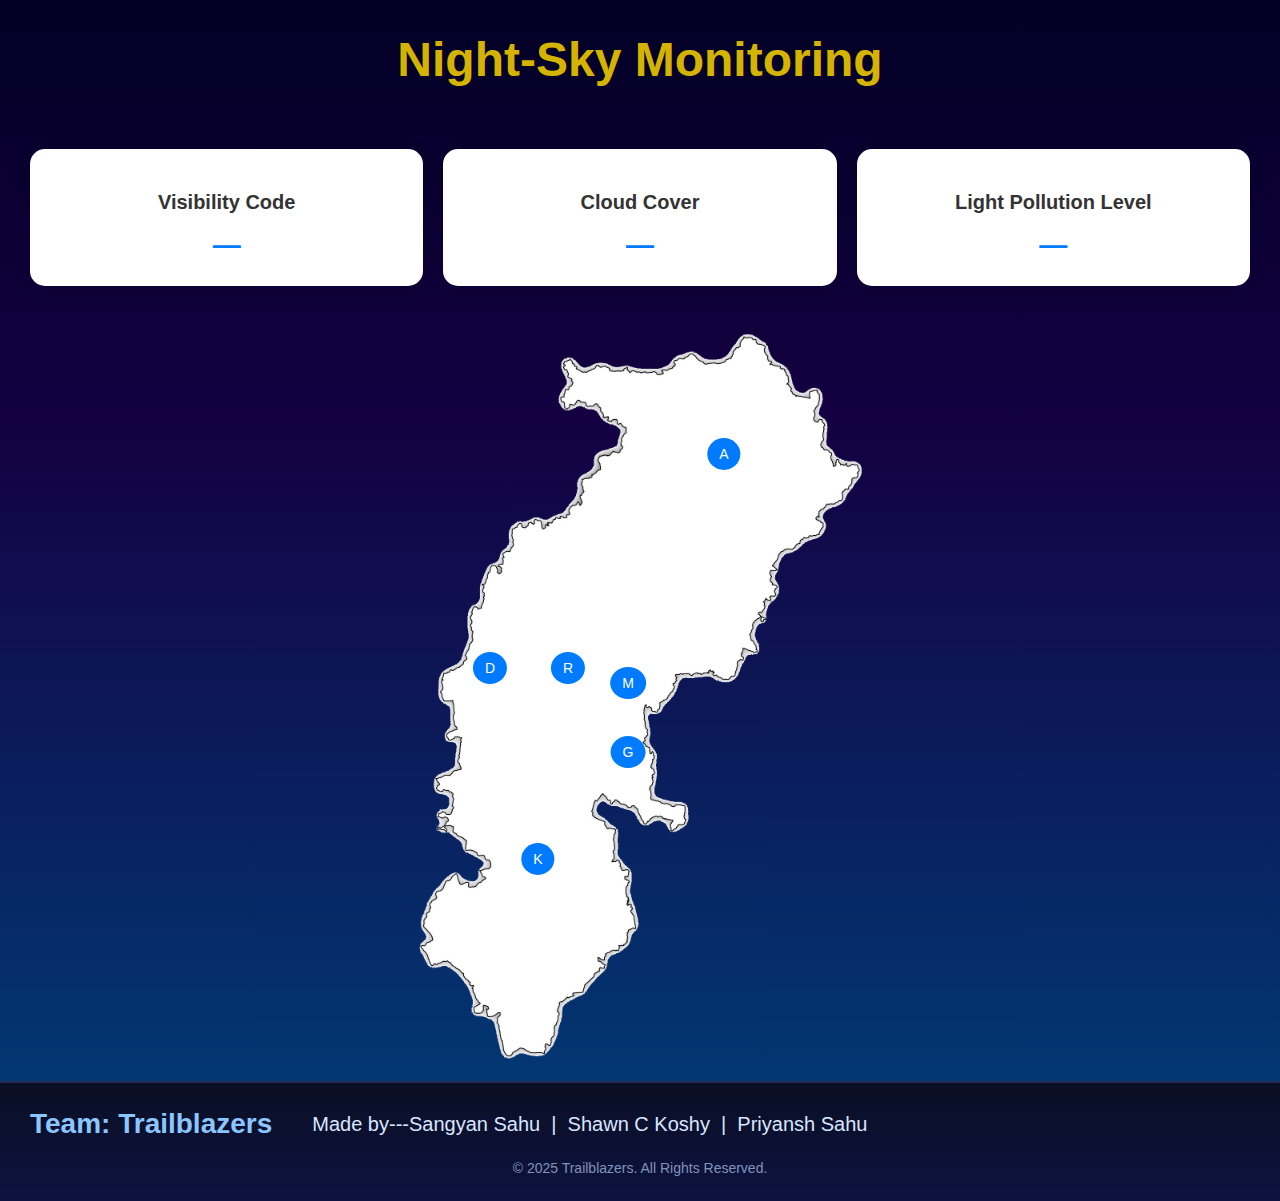
<file: index.html>
<!DOCTYPE html>
<html lang="en">
<head>
    <meta charset="UTF-8">
    <meta name="viewport" content="width=device-width, initial-scale=1.0">
    <title>Main file</title>
    
    <link rel="stylesheet" href="css/styles.css">
    <script src="js/script.js"></script>

</head>

<body>
    
    
        
    
<h1>Night-Sky Monitoring</h1>


<div class="dashboard">

    <a  href="/Cosmo/Visibility.html" class="card " data-info="Visibility is how far you can see in the night sky.">
        <h2>Visibility Code</h2>    
        <div class="value">—</div>
    </a>

    <a   href="/Cosmo/cloud.html" class="card" data-info="Cloud cover indicates the percentage of sky covered with clouds.">
        <h2>Cloud Cover</h2>
        <div class="value">—</div>
    </a>

    <a   href="/Cosmo/Lightpollution.html" class="card" data-info="Light pollution shows how bright the sky is due to artificial lights.">
        <h2>Light Pollution Level</h2>
        <div class="value">—</div>
    </a>

</div >


</div>
<div class="map">
    <img src="assets/Map_2.png" class="map-img">
    
    <!-- Buttons (map points) -->

    <div class="map-point" data-info="MAHASANUMND -&#10; &#10;Light Pollution: Moderate BORTLE:5.6&#10; &#10;Milky Way: Visible but lacks details &#10; &#10;Visible Stars:1000-2000
" style="top: 48%; left: 48%;">M</div>
    <div class="map-point" data-info="GARIABAND -&#10; &#10;Light Pollution: Low &#10; &#10;BORTLE:3.2&#10; &#10;Milky Way: Cleary Visible&#10; &#10;Visible Stars:2000-5000
" style="top: 57%; left: 48%;">G</div>
    <div class="map-point" data-info="RAIPUR -&#10; &#10;Light Pollution: Very High  &#10;  &#10;BORTLE:8.1&#10; &#10;Milky Way: None - Not visible&#10; &#10;Visible Stars: <200" style="top: 46%; left: 38%;">R</div>
    <div class="map-point" data-info="KONDAGAON -&#10; &#10;Light Pollution: Moderate &#10; &#10;BORTLE:4.8&#10; &#10;Milky Way: Visible but lacks details&#10; &#10;Visible Stars:1000-2000
" style="top: 71%; left: 33%;">K</div>
    <div class="map-point" data-info="AMBIKAPUR -&#10; &#10;Light Pollution: High &#10; &#10;BORTLE:6.1&#10; &#10;Milky Way: Poor - Barely visible or not visible&#10; &#10;Visible Stars:200-500
" style="top: 18%; left: 64%;">A</div>
    <diV class="map-point" data-info="DONGARGARH -&#10; &#10;Light Pollution: Moderate &#10; &#10;BORTLE:4.6&#10; &#10;Milky Way:Visible but lacks details&#10; &#10;Visible Stars:1000-2000
" style="top: 46%; left: 25%;">D</div>


</div>


<footer class="footer">

    <div class="footer-top">
        <div class="team-left">
            <h2>Team: Trailblazers</h2>
        </div>
        <div class="team-center">
            <p>Made by---Sangyan Sahu &nbsp;|&nbsp; Shawn C Koshy &nbsp;|&nbsp; Priyansh Sahu</p>
        </div>
    </div>

    <div class="footer-bottom">
        <p>© 2025 Trailblazers. All Rights Reserved.</p>
    </div>

</footer>



</body>


</html>
</file>
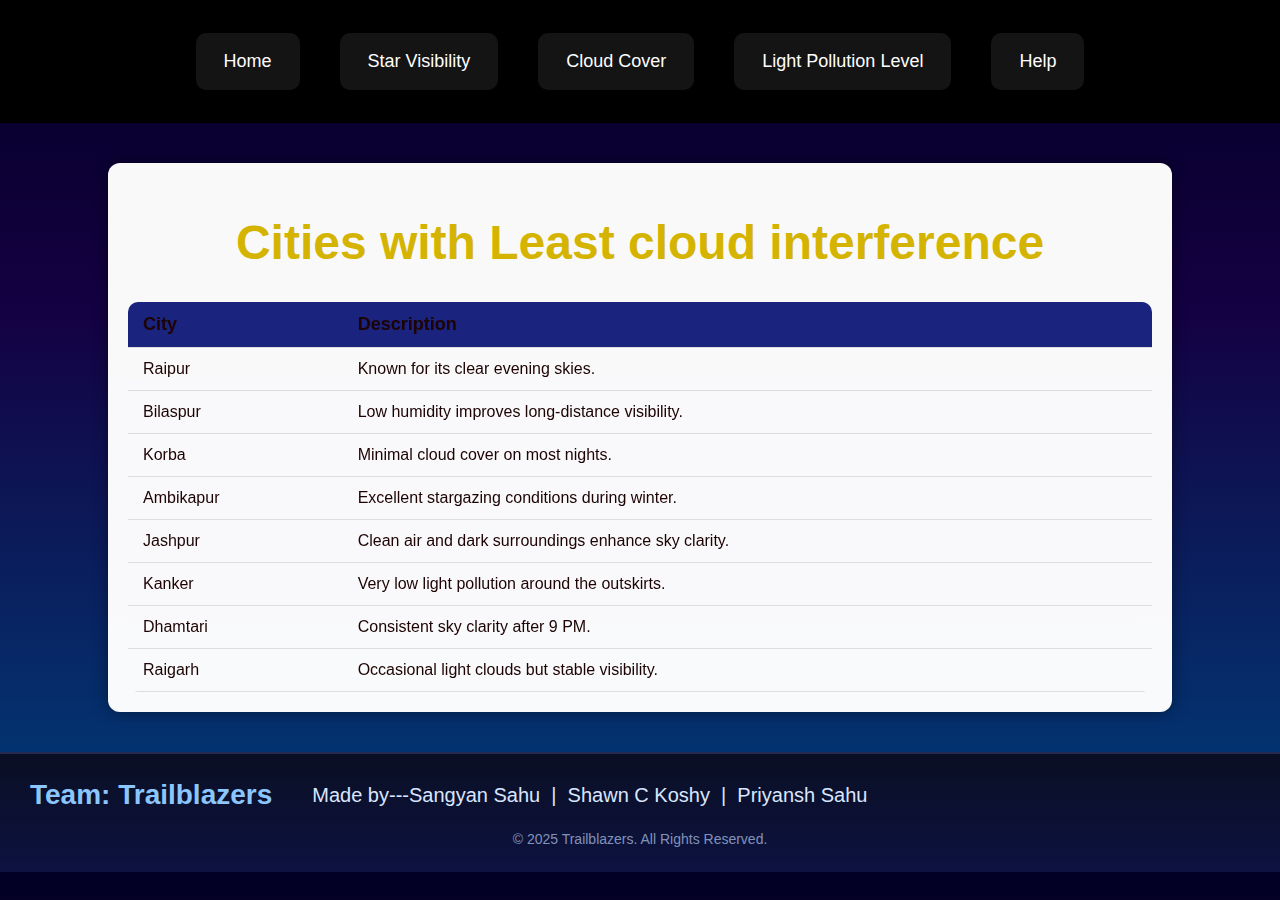
<file: cloud.html>
<!DOCTYPE html>
<html lang="en">
<head>
    <meta charset="UTF-8">
    <meta name="viewport" content="width=device-width, initial-scale=1.0">
    <title>Best Cities</title>

    <!-- Link CSS -->
<link rel="stylesheet" href="css/styles.css">
    <script src="js/script.js"></script>


</head>

<body>
        <header>
        <nav class="navbar">
            <ul>
                <li><a href="C:\ZShawn\Code\Cosmo\index.html">Home</a></li>
                <li><a href="C:\ZShawn\Code\Cosmo\Visibility.html">Star Visibility</a></li>
                <li><a href="C:\ZShawn\Code\Cosmo\cloud.html">Cloud Cover</a></li>
                <li><a href="C:\ZShawn\Code\Cosmo\Lightpollution.html">Light Pollution Level</a></li> 
                <li><a href="C:\ZShawn\Code\Cosmo\help.html">Help</a></li> 
            </ul>
        </nav>
    </header>

    <div class="content">

        <h1>Cities with Least cloud interference</h1>
       <table class="city-table">
    <tr>
        <th>City</th>
        <th>Description</th>
    </tr>

    <tr>
        <td>Raipur</td>
        <td>Known for its clear evening skies.</td>
    </tr>

    <tr>
        <td>Bilaspur</td>
        <td>Low humidity improves long-distance visibility.</td>
    </tr>

    <tr>
        <td>Korba</td>
        <td>Minimal cloud cover on most nights.</td>
    </tr>

    <tr>
        <td>Ambikapur</td>
        <td>Excellent stargazing conditions during winter.</td>
    </tr>

    <tr>
        <td>Jashpur</td>
        <td>Clean air and dark surroundings enhance sky clarity.</td>
    </tr>

    <tr>
        <td>Kanker</td>
        <td>Very low light pollution around the outskirts.</td>
    </tr>

    <tr>
        <td>Dhamtari</td>
        <td>Consistent sky clarity after 9 PM.</td>
    </tr>

    <tr>
        <td>Raigarh</td>
        <td>Occasional light clouds but stable visibility.</td>
    </tr>
</table>

        

    </div>

    <footer class="footer">

    <div class="footer-top">
        <div class="team-left">
            <h2>Team: Trailblazers</h2>
        </div>
        <div class="team-center">
            <p>Made by---Sangyan Sahu &nbsp;|&nbsp; Shawn C Koshy &nbsp;|&nbsp; Priyansh Sahu</p>
        </div>
    </div>

    <div class="footer-bottom">
        <p>© 2025 Trailblazers. All Rights Reserved.</p>
    </div>

</footer>


</body>
</html>
</file>
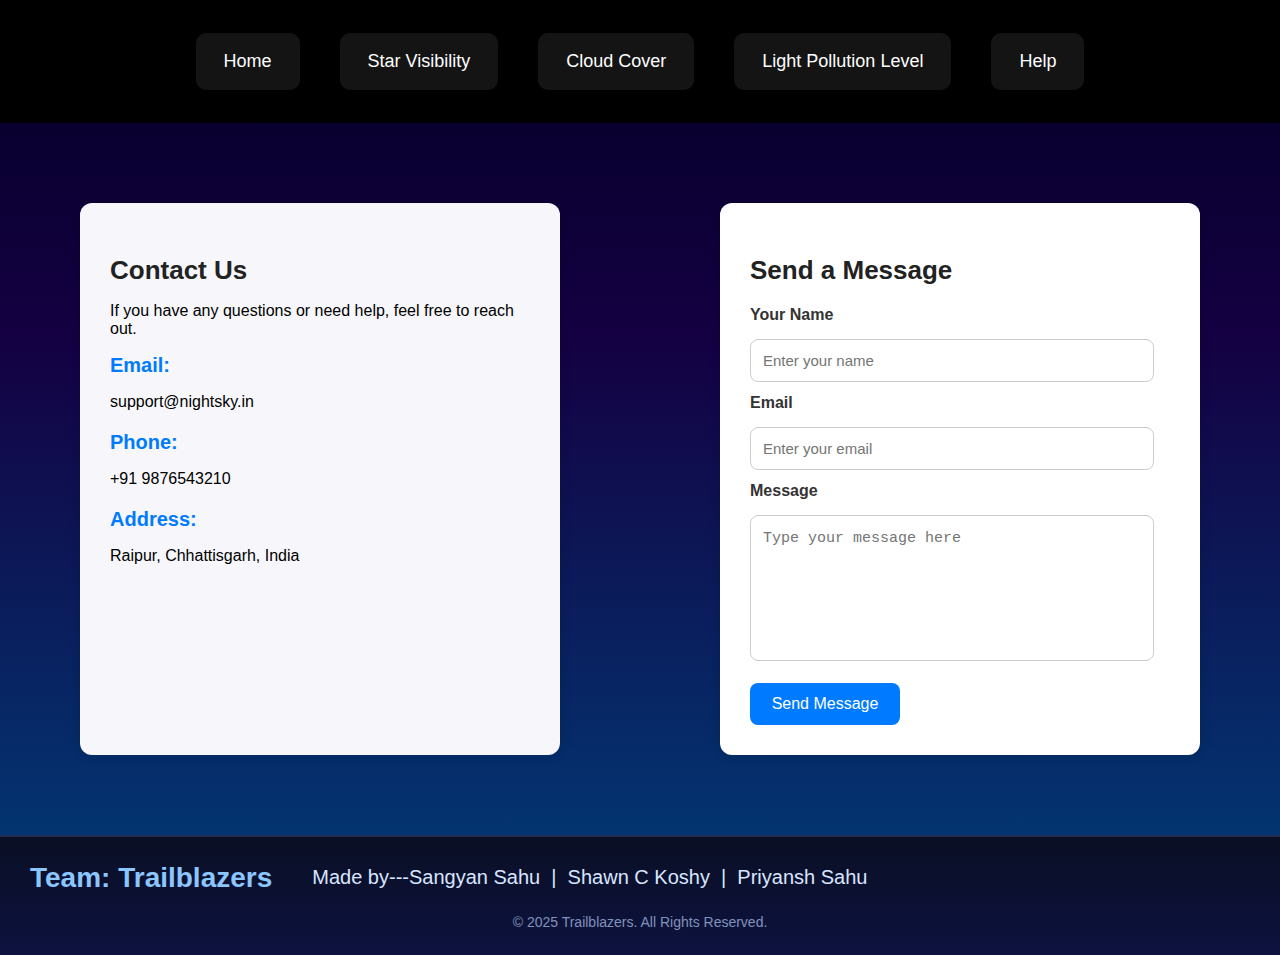
<file: help.html>
<!DOCTYPE html>
<html lang="en">
<head>
    
    <meta charset="UTF-8">
    <meta name="viewport" content="width=device-width, initial-scale=1.0">
    <title>Help-Desk</title>
    <link rel="stylesheet" href="css/styles.css">
    <script src="js/script.js"></script>


</head>


<body>
        <header>
        <nav class="navbar">
            <ul>
                <li><a href="C:\ZShawn\Code\Cosmo\index.html">Home</a></li>
                <li><a href="C:\ZShawn\Code\Cosmo\Visibility.html">Star Visibility</a></li>
                <li><a href="C:\ZShawn\Code\Cosmo\cloud.html">Cloud Cover</a></li>
                <li><a href="C:\ZShawn\Code\Cosmo\Lightpollution.html">Light Pollution Level</a></li> 
                <li><a href="C:\ZShawn\Code\Cosmo\help.html">Help</a></li> 
            </ul>
        </nav>
    </header>
   <div class="section">
    <!-- LEFT SIDE -->
    <div class="contact-info">
        <h2>Contact Us</h2>
        <p>If you have any questions or need help, feel free to reach out.</p>

        <div class="info-item">
            <strong>Email:</strong>
            <p>support@nightsky.in</p>
        </div>

        <div class="info-item">
            <strong>Phone:</strong>
            <p>+91 9876543210</p>
        </div>

        <div class="info-item">
            <strong>Address:</strong>
            <p>Raipur, Chhattisgarh, India</p>
        </div>
    </div>

    <!-- RIGHT SIDE -->
    <div class="contact-form">
        <h2>Send a Message</h2>

        <form>
            <label>Your Name</label>
            <input type="text" placeholder="Enter your name">

            <label>Email</label>
            <input type="email" placeholder="Enter your email">

            <label>Message</label>
            <textarea placeholder="Type your message here"></textarea>

            <button type="submit">Send Message</button>
        </form>
    </div>

</div>


<footer class="footer">

    <div class="footer-top">
        <div class="team-left">
            <h2>Team: Trailblazers</h2>
        </div>
        <div class="team-center">
            <p>Made by---Sangyan Sahu &nbsp;|&nbsp; Shawn C Koshy &nbsp;|&nbsp; Priyansh Sahu</p>
        </div>
    </div>

    <div class="footer-bottom">
        <p>© 2025 Trailblazers. All Rights Reserved.</p>
    </div>

</footer>
    
</body>


</html>
</file>
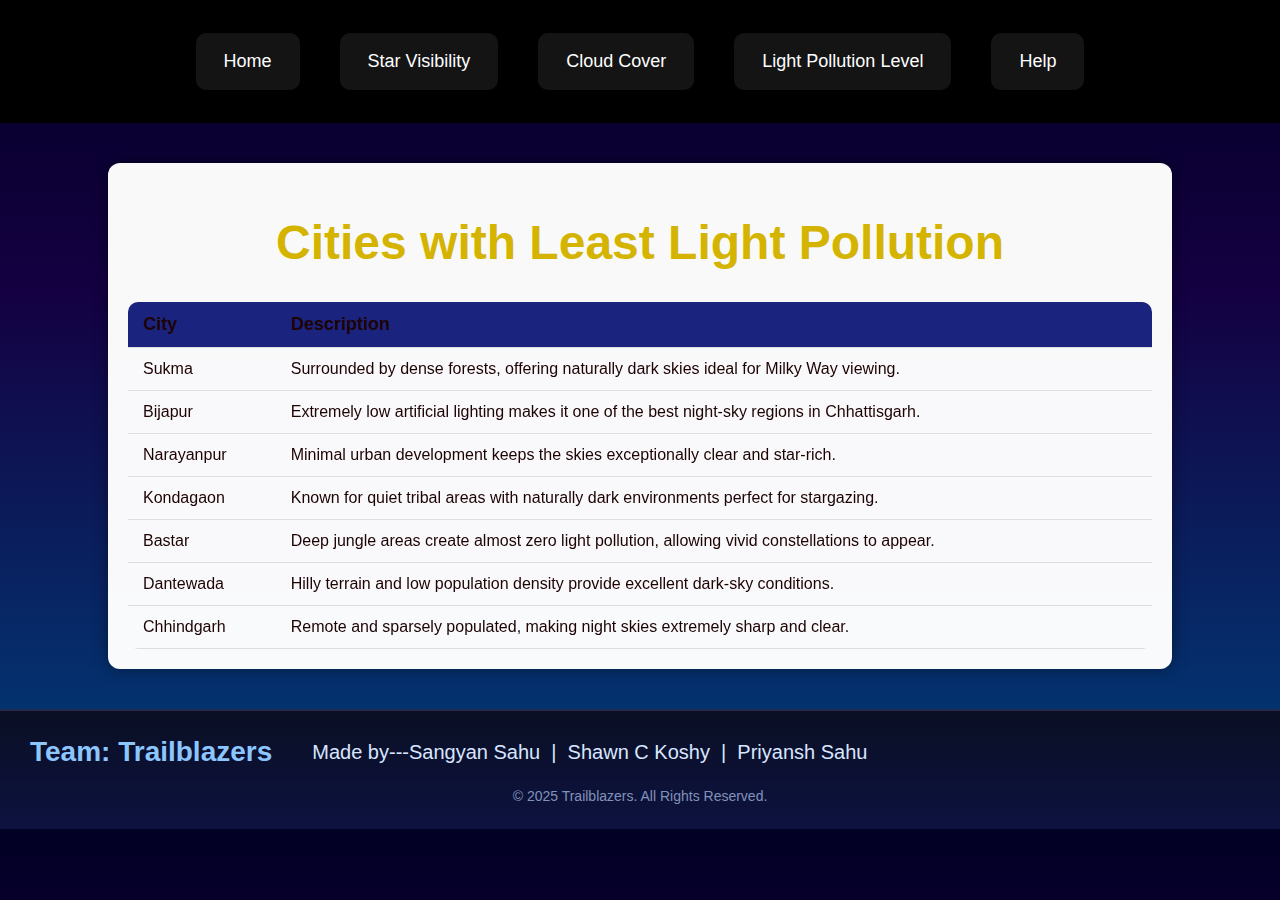
<file: Lightpollution.html>
<!DOCTYPE html>
<html lang="en">
<head>
    <meta charset="UTF-8">
    <meta name="viewport" content="width=device-width, initial-scale=1.0">
    <title>Least Light Pollution</title>

    <!-- Link CSS -->
    <link rel="stylesheet" href="css/styles.css">
    <script src="js/script.js"></script>

</head>

<body>
     <header>
        <nav class="navbar">
            <ul>
                <li><a href="/Cosmo/index.html">Home</a></li>
                <li><a href="/Cosmo/Visibility.html">Star Visibility</a></li>
                <li><a href="/Cosmo/cloud.html">Cloud Cover</a></li>
                <li><a href="/Cosmo/Lightpollution.html">Light Pollution Level</a></li> 
                <li><a href="/Cosmo/help.html">Help</a></li> 
            </ul>
        </nav>
    </header>

    

    <div class="content">

        <h1>Cities with Least Light Pollution</h1>

        <table class="city-table">
            <tr>
                <th>City</th>
                <th>Description</th>
            </tr>

            <tr>
                <td>Sukma</td>
                <td>Surrounded by dense forests, offering naturally dark skies ideal for Milky Way viewing.</td>
            </tr>

            <tr>
                <td>Bijapur</td>
                <td>Extremely low artificial lighting makes it one of the best night-sky regions in Chhattisgarh.</td>
            </tr>

            <tr>
                <td>Narayanpur</td>
                <td>Minimal urban development keeps the skies exceptionally clear and star-rich.</td>
            </tr>

            <tr>
                <td>Kondagaon</td>
                <td>Known for quiet tribal areas with naturally dark environments perfect for stargazing.</td>
            </tr>

            <tr>
                <td>Bastar</td>
                <td>Deep jungle areas create almost zero light pollution, allowing vivid constellations to appear.</td>
            </tr>

            <tr>
                <td>Dantewada</td>
                <td>Hilly terrain and low population density provide excellent dark-sky conditions.</td>
            </tr>

            <tr>
                <td>Chhindgarh</td>
                <td>Remote and sparsely populated, making night skies extremely sharp and clear.</td>
            </tr>
        </table>

    </div>



    <footer class="footer">

    <div class="footer-top">
        <div class="team-left">
            <h2>Team: Trailblazers</h2>
        </div>
        <div class="team-center">
           <p>Made by---Sangyan Sahu &nbsp;|&nbsp; Shawn C Koshy &nbsp;|&nbsp; Priyansh Sahu</p>
        </div>
    </div>

    <div class="footer-bottom">
        <p>© 2025 Trailblazers. All Rights Reserved.</p>
    </div>

</footer>

</body>
</html>
</file>
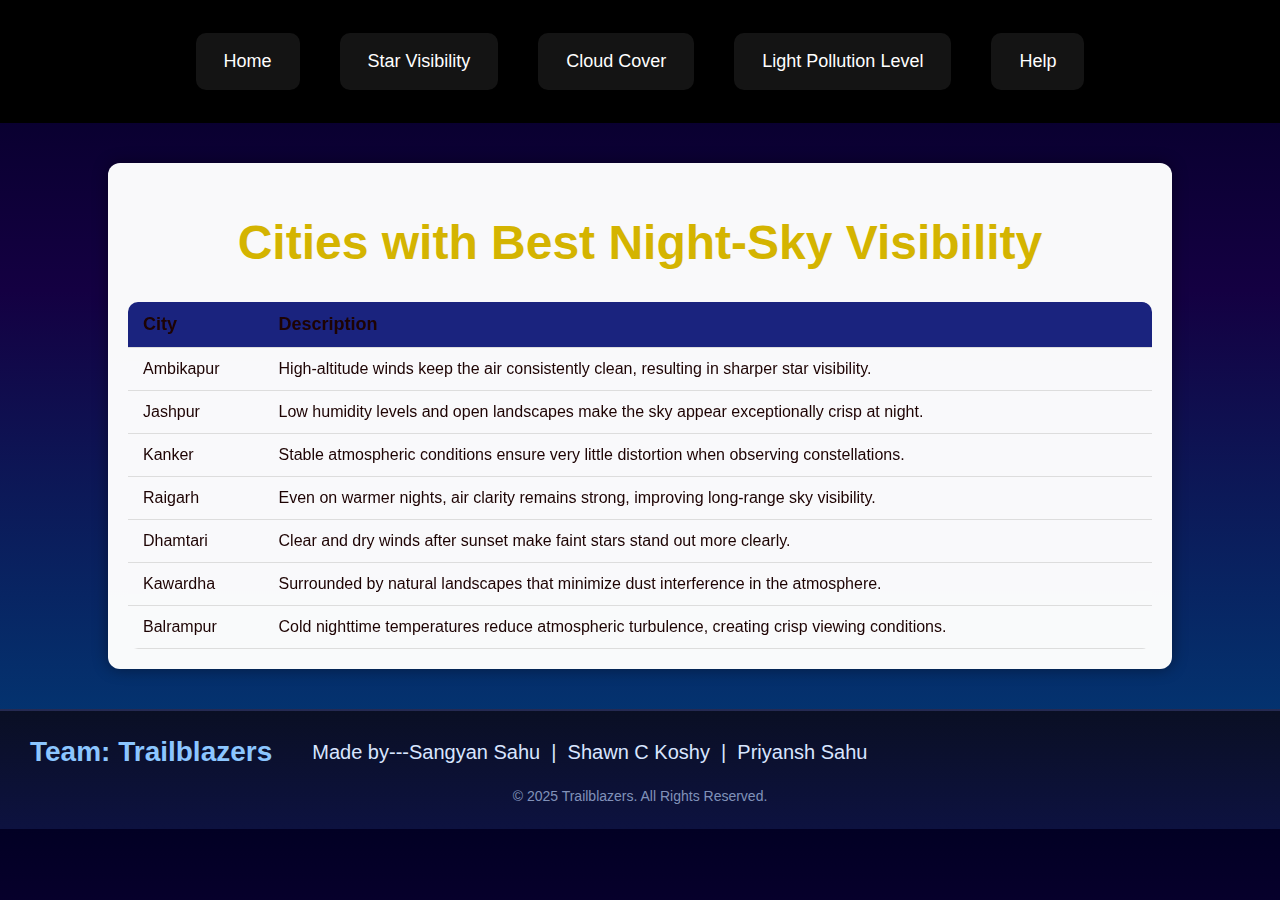
<file: Visibility.html>
<!DOCTYPE html>
<html lang="en">
<head>
    <meta charset="UTF-8">
    <meta name="viewport" content="width=device-width, initial-scale=1.0">
    <title>Best Visibility</title>

    <!-- Link CSS -->
    <link rel="stylesheet" href="css/styles.css">
    <script src="js/script.js"></script>

</head>

<body>
        <header>
        <nav class="navbar">
            <ul>
                <li><a href="/Cosmo/index.html">Home</a></li>
                <li><a href="/Cosmo/Visibility.html">Star Visibility</a></li>
                <li><a href="/Cosmo/cloud.html">Cloud Cover</a></li>
                <li><a href="/Cosmo/Lightpollution.html">Light Pollution Level</a></li> 
                <li><a href="/Cosmo/help.html">Help</a></li> 
            </ul>
        </nav>
    </header>


   
    <div class="content">

        <h1>Cities with Best Night-Sky Visibility</h1>

        <table class="city-table">
            <tr>
                <th>City</th>
                <th>Description</th>
            </tr>

            <tr>
                <td>Ambikapur</td>
                <td>High-altitude winds keep the air consistently clean, resulting in sharper star visibility.</td>
            </tr>

            <tr>
                <td>Jashpur</td>
                <td>Low humidity levels and open landscapes make the sky appear exceptionally crisp at night.</td>
            </tr>

            <tr>
                <td>Kanker</td>
                <td>Stable atmospheric conditions ensure very little distortion when observing constellations.</td>
            </tr>

            <tr>
                <td>Raigarh</td>
                <td>Even on warmer nights, air clarity remains strong, improving long-range sky visibility.</td>
            </tr>

            <tr>
                <td>Dhamtari</td>
                <td>Clear and dry winds after sunset make faint stars stand out more clearly.</td>
            </tr>

            <tr>
                <td>Kawardha</td>
                <td>Surrounded by natural landscapes that minimize dust interference in the atmosphere.</td>
            </tr>

            <tr>
                <td>Balrampur</td>
                <td>Cold nighttime temperatures reduce atmospheric turbulence, creating crisp viewing conditions.</td>
            </tr>

        </table>

    </div>



    <footer class="footer">

    <div class="footer-top">
        <div class="team-left">
            <h2>Team: Trailblazers</h2>
        </div>
        <div class="team-center">
            <p>Made by---Sangyan Sahu &nbsp;|&nbsp; Shawn C Koshy &nbsp;|&nbsp; Priyansh Sahu</p>
        </div>
    </div>

    <div class="footer-bottom">
        <p>© 2025 Trailblazers. All Rights Reserved.</p>
    </div>

</footer>

</body>
</html>
</file>
<file: css/styles.css>
body {
    margin: 0;
    padding: 0;
    font-family: Arial, sans-serif;
    background: #020024;
    background: linear-gradient(180deg, rgba(2, 0, 36, 1) 0%, rgba(20, 0, 66, 1) 35%, rgba(2, 55,115,1)90%);
}
h1{
    color: white;
    text-align: center;
    font-size: 3em;
    color: #d4b400;
}
.section{
    display: flex;
    
}
.dashboard {
    display: grid;
    grid-template-columns: repeat(auto-fit, minmax(250px, 1fr));
    gap: 20px;
    padding: 30px;
}

.card {
    background: white;
    padding: 25px;
    border-radius: 15px;
    box-shadow: 0px 4px 20px rgba(0, 0, 0, 0.08);
    text-align: center;
    transition: transform 0.2s ease, box-shadow 0.2s ease;
}
.card:hover {
    transform: translateY(-5px);
    box-shadow: 0px 8px 25px rgba(0, 0, 0, 0.15);
}
.card h2 {
    font-size: 20px;
    color: #333;
    margin-bottom: 15px;
}
.card .value {
    font-size: 28px;
    font-weight: bold;
    color: #007aff;
}
.map {
    position: relative;
    width: 600px;    
    margin: auto;
}
.map-img {
    width: 100%;
    display: block;
}

/* Map point buttons */
.map-point {
    position: absolute;
    transform: translate(-50%, -50%);
    padding: 8px 12px;
    font-size: 14px;
    background: #007bff;
    color: white;
    border: none;
    border-radius: 50%;
    cursor: pointer;
    transition: 0.2s ease;
}

/* Hover effect */
.map-point:hover {
    background: #0056b3;
    transform: translate(-50%, -50%) scale(1.1);
}
.map-point:hover::after {
    content: attr(data-info);
    position: absolute;
    top: -10px;
    left: 120%;
    background: rgba(0,0,0,0.8);
    color: white;
    padding: 6px 10px;
    border-radius: 5px;
    white-space: pre-wrap;
    min-width: 10em;
}



/* Navigation Bar */
.navbar {
    width: 100%;
    position: static;     /* makes it fixed at the top when scrolling */
    top: 0;
    background: #000000;
background: linear-gradient(180deg,rgba(0,0,0,1) 100%, rgba(3,0,38,1) 100%);

    padding: 15px 0;
    z-index: 1000;        /* stays above all content */
}

/* Navigation List */
.navbar ul {
    list-style: none;
    display: flex;
    justify-content: center;
    align-items: center;
    gap: 40px;
    margin: 0;
    padding: 0;
}

/* Navigation Items */
.navbar ul li {
    display: inline-block;
}

/* Links */
.navbar ul li a {
    text-decoration: none;
    color: #ffffff;
    font-size: 18px;
    font-weight: 500;
    transition: 0.3s ease;
    padding: 6px 10px;
    border-radius: 5px;
}

/* Hover Effect */
.navbar ul li a:hover {
    background: #007bff;
    color: white;
    transform: scale(1.1);
}

a{
    text-decoration: none;
}




/* Helpdesk */



.chat-container {
    width: 350px;
    height: 500px;
    border: 1px solid #ccc;
    border-radius: 10px;
    display: flex;
    flex-direction: column;
    overflow: hidden;
    font-family: Arial;
}

.chat-header {
    background: #007bff;
    color: white;
    padding: 15px;
    text-align: center;
    font-size: 18px;
}

.chat-box {
    flex: 1;
    padding: 10px;
    overflow-y: auto;
    background: #f5f5f5;
}

.message {
    padding: 8px 10px;
    margin: 6px 0;
    border-radius: 6px;
    max-width: 80%;
}

.user-message {
    background: #007bff;
    color: white;
    align-self: flex-end;
}

.bot-message {
    background: #e0e0e0;
    align-self: flex-start;
}

.chat-input-area {
    display: flex;
    border-top: 1px solid #ccc;
}

.chat-input-area input {
    flex: 1;
    padding: 10px;
    border: none;
    outline: none;
}

.chat-input-area button {
    padding: 10px 20px;
    background: #007bff;
    color: white;
    border: none;
    cursor: pointer;
}


.helpdesk {
    width: 90%;
    margin: 50px auto;
    text-align: center;
}

.helpdesk h2 {
    color: #ffffff;
    margin-bottom: 20px;
    font-size: 28px;
}

.bortle-table {
    width: 100%;
    background: rgba(255, 255, 255, 0.12);
    backdrop-filter: blur(6px);
    border-radius: 12px;
    padding: 20px;
}

.bortle-table .row {
    display: grid;
    grid-template-columns: 1fr 2fr 2fr 4fr;
    padding: 12px 10px;
    color: white;
    border-bottom: 1px solid rgba(255, 255, 255, 0.2);
}

.bortle-table .row:last-child {
    border-bottom: none;
}

.bortle-table .header {
    font-weight: bold;
    background: rgba(255, 255, 255, 0.2);
    border-radius: 8px;
}


/* DESCRIPTION KA CODE */

/* Center the entire section */
.terms-section {
    width: 70%;
    margin: 40px auto;
    text-align: left;
    font-family: Arial, sans-serif;
    padding: 20px;
    background: #f7f7fb;
    border-radius: 10px;
    box-shadow: 0 0 10px rgba(0,0,0,0.1);
}

/* Section Title */
.terms-section h2 {
    text-align: center;
    margin-bottom: 20px;
    color: #333;
}

/* Remove default bullets and fix spacing */
.terms-list {
    list-style: none;
    padding: 0;
}

/* Each term box */
.terms-list li {
    margin-bottom: 20px;
    padding: 15px;
    background: white;
    border-radius: 8px;
    box-shadow: 0 0 5px rgba(0,0,0,0.05);
}

/* Term title */
.terms-list strong {
    font-size: 18px;
    color: #007bff;
}

/* Description paragraph */
.terms-list p {
    margin-top: 8px;
    color: #444;
    line-height: 1.5;
}


/* Below section ka CSS */

/* CONTACT SECTION WRAPPER */
.contact-container {
    display: flex;
    width: 90%;
    margin: 50px auto;
    gap: 25px;
    font-family: Arial, sans-serif;
}

/* LEFT SIDE — CONTACT INFO */
.contact-info {
    width: 50%;
    background: #f7f7fb;
    padding: 30px;
    border-radius: 12px;
    box-shadow: 0 0 12px rgba(0,0,0,0.12);
    margin: 5em;
}

.contact-info h2 {
    margin-bottom: 15px;
    color: #222;
    font-size: 26px;
}

.contact-info .info-item {
    margin-bottom: 20px;
}

.contact-info strong {
    color: #007bff;
}
.contact-form {
    width: 50%;
    background: #ffffff;
    padding: 30px;
    border-radius: 12px;
    box-shadow: 0 0 12px rgba(0,0,0,0.12);
    margin: 5em;
}
.contact-form h2 {
    margin-bottom: 20px;
    font-size: 26px;
    color: #222;
}
.contact-form form {
    display: flex;
    flex-direction: column;
    gap: 12px;
}
.contact-form label {
    font-weight: bold;
    margin-bottom: 3px;
    color: #333;
}
.contact-form input {
    padding: 12px;
    border-radius: 8px;
    border: 1px solid #ccc;
    font-size: 15px;
    width: 90%;   
}
.contact-form textarea {
    padding: 12px;
    border-radius: 8px;
    border: 1px solid #ccc;
    font-size: 15px;
    width: 90%;    
    height: 120px;
    resize: none;
    line-height: 1.4;
}
.contact-form button {
    margin-top: 10px;
    padding: 12px;
    width: 150px;
    border: none;
    border-radius: 8px;
    background: #007bff;
    color: white;
    font-size: 16px;
    cursor: pointer;
    transition: 0.3s;
}

.contact-form button:hover {
    background: #005fcc;
}
@media (max-width: 768px) {
    .contact-container {
        flex-direction: column;
    }

    .contact-info, 
    .contact-form {
        width: 100%;
    }

    .contact-form input,
    .contact-form textarea {
        width: 100%;
    }
}

@media (max-width: 768px) {
    .dashboard {
        flex-direction: column;
    }

    .card {
        flex: 1 1 100%;
    }

    .card:hover::after {
        top: 110%;
        left: 0;
        right: 0;
        transform: none;
        max-width: 100%;
    }
}
.best-panel {
    position: absolute;
    bottom: 20px;
    left: 20px;

    width: 320px;
    background: white;
    border-radius: 12px;
    padding: 20px;
    box-shadow: 0 0 20px rgba(0,0,0,0.25);
    z-index: 10;
}
.best-panel h3 {
    margin: 15px 0 8px;
    font-size: 18px;
    color: #222;
}
.panel-box {
    background: #f3f6ff;
    border: 1px solid #cdd7ff;
    padding: 10px 12px;
    border-radius: 8px;
    color: #333;
    font-size: 15px;
    margin-bottom: 12px;
    line-height: 1.4;
}

.header-frame {
    width: 100%;
    height: 80px;
    border: 0;
}
.content {
    margin: 40px auto;
    padding: 20px;
    width: 80%;
    background: rgba(255, 255, 255, 0.975);
    border-radius: 12px;
    box-shadow: 0 0 15px rgba(0, 0, 0, 0.4);
}
ul {
    list-style-type: none;
    padding: 0;
}

li {
    background: rgba(255, 255, 255, 0.08);
    margin: 18px 0;
    padding: 18px;
    border-radius: 10px;
    transition: 0.3s;
}

li:hover {
    background: rgba(247, 240, 240, 0.15);
    transform: scale(1.02);
}

li p {
    margin-top: 8px;
    color: #cdd6ff;
    font-size: 15px;
    line-height: 1.6;
}

strong {
    font-size: 20px;
    color: #9ab6ff;
}



.city-table {
    width: 100%;
    border-collapse: collapse;
    margin-top: 20px;
    background: #ffffff10;
    backdrop-filter: blur(6px);
    border-radius: 10px;
    overflow: hidden;
}

.city-table th, 
.city-table td {
    padding: 12px 15px;
    border-bottom: 1px solid #ddd;
    color: #1d0303;
}

.city-table th {
    background-color: #1a237e;
    text-align: left;
    font-size: 18px;
}

.city-table tr:hover {
    background-color: #ffffff20;
}

.footer {
    background: linear-gradient(180deg, #0a0f24, #0d1240);
    color: #ffffff;
    padding: 25px 30px;
    font-family: "Poppins", sans-serif;
    border-top: 2px solid rgba(255, 255, 255, 0.1);
}
.footer-top {
    display: flex;
    justify-content: space-between;
    align-items: center;
    flex-wrap: wrap;
}

.team-left h2 {
    font-size: 28px;
    font-weight: 700;
    color: #8cc6ff;
    margin: 0;
}
.team-center {
    text-align: left; 
    flex: 1;
    margin-left: 40px;
}

.team-center p {
    margin: 0;
    font-size: 20px; 
    color: #d9e6ff;
}
.footer-bottom {
    margin-top: 20px;
    text-align: center;
}

.footer-bottom p {
    font-size: 14px;
    color: #9fb2d9;
    opacity: 0.8;
    margin: 0;
}
</file>
